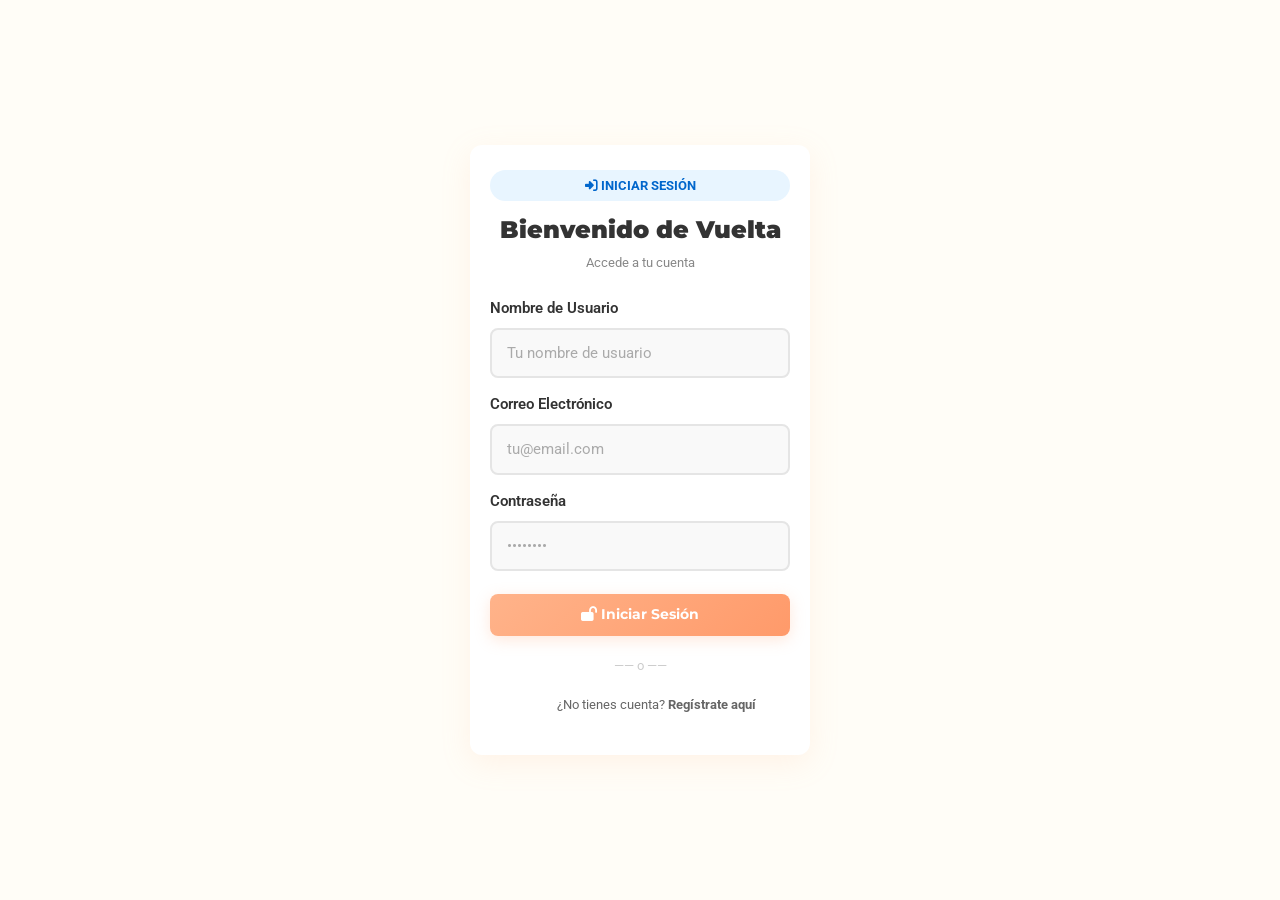
<file: html/login.html>
<!DOCTYPE html>
<html lang="es">
<head>
    <meta charset="UTF-8">
    <meta name="viewport" content="width=device-width, initial-scale=1.0">
    <title>Acceso - Patitas Perdidas</title>
    <link href="https://cdn.jsdelivr.net/npm/bootstrap@5.3.8/dist/css/bootstrap.min.css" rel="stylesheet" integrity="sha384-sRIl4kxILFvY47J16cr9ZwB07vP4J8+LH7qKQnuqkuIAvNWLzeN8tE5YBujZqJLB" crossorigin="anonymous">
    <link href="https://cdnjs.cloudflare.com/ajax/libs/font-awesome/6.4.0/css/all.min.css" rel="stylesheet">
    <link href="../css/style.css" rel="stylesheet">
    <link rel="preconnect" href="https://fonts.googleapis.com">
    <link rel="preconnect" href="https://fonts.gstatic.com" crossorigin>
    <link href="https://fonts.googleapis.com/css2?family=Montserrat:ital,wght@0,100..900;1,100..900&family=Roboto:ital,wght@0,100..900;1,100..900&display=swap" rel="stylesheet">
    <style>
        body {
            background-color: #FFFDF7;
            margin: 0;
            padding: 0;
            height: 100vh;
            overflow: hidden;
        }

        /* SECCIÓN DE INICIO */
        .section-header-container {
            min-height: 100vh;
            display: flex;
            align-items: center;
            justify-content: center;
            background: linear-gradient(135deg, #FFFDF7 0%, #FFE5D9 100%);
            position: relative;
            overflow: hidden;
        }

        .section-header-container::before {
            content: "";
            position: absolute;
            width: 400px;
            height: 400px;
            background: radial-gradient(circle, rgba(255, 179, 138, 0.1) 0%, transparent 70%);
            border-radius: 50%;
            top: -100px;
            right: -100px;
            z-index: 0;
        }

        .section-header-container::after {
            content: "";
            position: absolute;
            width: 300px;
            height: 300px;
            background: radial-gradient(circle, rgba(255, 179, 138, 0.08) 0%, transparent 70%);
            border-radius: 50%;
            bottom: -50px;
            left: -50px;
            z-index: 0;
        }

        .section-content {
            position: relative;
            z-index: 1;
            text-align: center;
            max-width: 600px;
            padding: 40px 20px;
        }

        .section-icon {
            font-size: 5rem;
            color: #FFB38A;
            margin-bottom: 30px;
            animation: float 3s ease-in-out infinite;
        }

        @keyframes float {
            0%, 100% {
                transform: translateY(0px);
            }
            50% {
                transform: translateY(-20px);
            }
        }

        .section-title {
            font-family: "Montserrat", sans-serif;
            font-size: 3rem;
            font-weight: 900;
            text-transform: uppercase;
            color: #333333;
            margin-bottom: 20px;
            letter-spacing: 1px;
            line-height: 1.2;
        }

        .section-subtitle {
            font-family: "Roboto", sans-serif;
            font-size: 1.2rem;
            color: #6B6B6B;
            margin-bottom: 15px;
            font-weight: 300;
            line-height: 1.6;
        }

        .section-description {
            font-family: "Roboto", sans-serif;
            font-size: 1rem;
            color: #888888;
            margin-bottom: 40px;
            line-height: 1.8;
            font-weight: 400;
        }

        .section-highlight {
            display: inline-block;
            background: linear-gradient(135deg, #FFB38A 0%, #FF9A6A 100%);
            padding: 4px 12px;
            border-radius: 20px;
            color: white;
            font-size: 0.85rem;
            font-weight: 700;
            text-transform: uppercase;
            letter-spacing: 0.5px;
            margin-bottom: 20px;
            box-shadow: 0 4px 15px rgba(255, 179, 138, 0.3);
        }

        .section-cta {
            display: flex;
            gap: 15px;
            justify-content: center;
            flex-wrap: wrap;
        }

        .btn-section-primary {
            background-color: #FFB38A;
            color: white;
            padding: 14px 40px;
            border-radius: 8px;
            text-decoration: none;
            font-weight: 700;
            font-size: 1rem;
            border: none;
            cursor: pointer;
            transition: all 0.3s ease;
            box-shadow: 0 4px 15px rgba(255, 179, 138, 0.3);
        }

        .btn-section-primary:hover {
            background-color: #FF9A6A;
            transform: translateY(-3px);
            box-shadow: 0 8px 25px rgba(255, 179, 138, 0.4);
            text-decoration: none;
            color: white;
        }

        .btn-section-secondary {
            background-color: transparent;
            color: #FFB38A;
            padding: 14px 40px;
            border-radius: 8px;
            text-decoration: none;
            font-weight: 700;
            font-size: 1rem;
            border: 2px solid #FFB38A;
            cursor: pointer;
            transition: all 0.3s ease;
        }

        .btn-section-secondary:hover {
            background-color: #FFB38A;
            color: white;
            transform: translateY(-3px);
            text-decoration: none;
        }

        /* SECCIÓN DE FORMULARIOS */
        .forms-container {
            min-height: 100vh;
            width: 100%;
            display: flex;
            align-items: center;
            justify-content: center;
            background-color: #FFFDF7;
            overflow: hidden;
            padding: 40px 20px;
            box-sizing: border-box;
        }

        .forms-container.active {
            display: flex;
        }

        .form-wrapper {
            width: 100%;
            max-width: 380px;
            padding: 0 20px;
            box-sizing: border-box;
        }

        .form-card {
            background-color: white;
            border-radius: 12px;
            padding: 25px 20px;
            box-shadow: 0 8px 30px rgba(255, 179, 138, 0.15);
            animation: slideIn 0.6s cubic-bezier(0.34, 1.56, 0.64, 1);
            width: 100%;
            max-width: 350px;
        }

        @keyframes slideIn {
            from {
                opacity: 0;
                transform: scale(0.95) translateY(10px);
            }
            to {
                opacity: 1;
                transform: scale(1) translateY(0);
            }
        }

        .form-title {
            font-family: "Montserrat", sans-serif;
            font-size: 1.5rem;
            font-weight: 900;
            color: #333333;
            margin-bottom: 8px;
            text-align: center;
        }

        .form-subtitle {
            font-family: "Roboto", sans-serif;
            font-size: 0.8rem;
            color: #888888;
            text-align: center;
            margin-bottom: 25px;
        }

        .form-group {
            margin-bottom: 15px;
        }

        .form-label {
            font-family: "Roboto", sans-serif;
            font-size: 0.95rem;
            font-weight: 600;
            color: #333333;
            margin-bottom: 8px;
            display: block;
        }

        .form-input {
            width: 100%;
            padding: 12px 15px;
            border: 2px solid #E5E5E5;
            border-radius: 8px;
            font-family: "Roboto", sans-serif;
            font-size: 0.95rem;
            transition: all 0.3s ease;
            background-color: #F9F9F9;
        }

        .form-input:focus {
            outline: none;
            border-color: #FFB38A;
            background-color: #FFFDF7;
            box-shadow: 0 0 0 3px rgba(255, 179, 138, 0.1);
        }

        .form-input::placeholder {
            color: #AAAAAA;
        }

        .form-button {
            width: 100%;
            padding: 10px 20px;
            background: linear-gradient(135deg, #FFB38A 0%, #FF9A6A 100%);
            color: white;
            border: none;
            border-radius: 8px;
            font-family: "Montserrat", sans-serif;
            font-size: 0.9rem;
            font-weight: 700;
            cursor: pointer;
            transition: all 0.3s ease;
            margin-top: 8px;
            box-shadow: 0 4px 15px rgba(255, 179, 138, 0.3);
        }

        .form-button:hover {
            transform: translateY(-2px);
            box-shadow: 0 6px 20px rgba(255, 179, 138, 0.4);
        }

        .form-button:active {
            transform: translateY(0);
        }

        .form-divider {
            margin: 20px 0;
            text-align: center;
            color: #CCCCCC;
            font-size: 0.8rem;
        }

        .form-switch {
            text-align: center;
            font-family: "Roboto", sans-serif;
            font-size: 0.8rem;
            color: #666666;
        }

        .form-switch a {
            color: #FFB38A;
            text-decoration: none;
            font-weight: 700;
            cursor: pointer;
            transition: color 0.3s ease;
        }

        .form-switch a:hover {
            color: #FF9A6A;
            text-decoration: underline;
        }

        /* DISEÑO LOGIN */
        .login-badge {
            display: inline-block;
            background-color: #E8F5FF;
            color: #0066CC;
            padding: 6px 14px;
            border-radius: 20px;
            font-size: 0.8rem;
            font-weight: 700;
            margin-bottom: 15px;
            text-align: center;
            width: 100%;
            text-transform: uppercase;
        }

        /* DISEÑO REGISTRO */
        .register-badge {
            display: inline-block;
            background-color: #FFF5E8;
            color: #FF9A6A;
            padding: 6px 14px;
            border-radius: 20px;
            font-size: 0.8rem;
            font-weight: 700;
            margin-bottom: 15px;
            text-align: center;
            width: 100%;
            text-transform: uppercase;
        }

        .register-two-col {
            display: grid;
            grid-template-columns: 1fr 1fr;
            gap: 10px;
        }

        /* Mostrar/Ocultar contenido */
        .form-content {
            display: none;
        }

        .form-content.active {
            display: block;
            animation: slideInUp 0.5s cubic-bezier(0.34, 1.56, 0.64, 1);
        }

        @keyframes slideInUp {
            from {
                opacity: 0;
                transform: translateY(20px);
            }
            to {
                opacity: 1;
                transform: translateY(0);
            }
        }

        @keyframes slideOutDown {
            from {
                opacity: 1;
                transform: translateY(0);
            }
            to {
                opacity: 0;
                transform: translateY(-20px);
            }
        }

        /* Responsive */
        @media (max-width: 768px) {
            .section-header-container {
                min-height: auto;
                padding: 60px 20px;
            }

            .section-title {
                font-size: 2rem;
            }

            .section-icon {
                font-size: 3.5rem;
            }

            .form-card {
                padding: 20px 15px;
            }

            .form-title {
                font-size: 1.5rem;
            }

            .register-two-col {
                grid-template-columns: 1fr;
            }
        }

    </style>
</head>
<body>
    <!-- SECCIÓN DE FORMULARIOS - UN SOLO RECUADRO -->
    <section class="forms-container">
        <div class="form-wrapper">
            <div class="form-card">
                
                <!-- LOGIN FORM -->
                <div id="loginForm" class="form-content active">
                    <div class="login-badge">
                        <i class="fas fa-sign-in-alt"></i> Iniciar Sesión
                    </div>

                    <h2 class="form-title">Bienvenido de Vuelta</h2>
                    <p class="form-subtitle">Accede a tu cuenta</p>

                    <form onsubmit="handleLogin(event)">
                        <div class="form-group">
                            <label class="form-label">Nombre de Usuario</label>
                            <input type="text" class="form-input" placeholder="Tu nombre de usuario" required>
                        </div>

                        <div class="form-group">
                            <label class="form-label">Correo Electrónico</label>
                            <input type="email" class="form-input" placeholder="tu@email.com" required>
                        </div>

                        <div class="form-group">
                            <label class="form-label">Contraseña</label>
                            <input type="password" class="form-input" placeholder="••••••••" required>
                        </div>

                        <button type="submit" class="form-button">
                            <i class="fas fa-lock-open"></i> Iniciar Sesión
                        </button>
                    </form>

                    <div class="form-divider">—— o ——</div>

                    <p class="form-switch">
                        ¿No tienes cuenta? <a onclick="switchForm('register')">Regístrate aquí</a>
                    </p>
                </div>

                <!-- REGISTRO FORM -->
                <div id="registerForm" class="form-content">
                    <div class="register-badge">
                        <i class="fas fa-user-plus"></i> Crear Cuenta
                    </div>

                    <h2 class="form-title">Únete a Nosotros</h2>
                    <p class="form-subtitle">Completa tu registro</p>

                    <form onsubmit="handleRegister(event)">
                        <div class="form-group">
                            <label class="form-label">Nombre Completo</label>
                            <input type="text" class="form-input" placeholder="Tu nombre completo" required>
                        </div>

                        <div class="form-group">
                            <label class="form-label">Correo Electrónico</label>
                            <input type="email" class="form-input" placeholder="tu@email.com" required>
                        </div>

                        <div class="form-group">
                            <label class="form-label">Contraseña</label>
                            <input type="password" class="form-input" placeholder="Mínimo 8 caracteres" required>
                        </div>

                        <div class="register-two-col">
                            <div class="form-group">
                                <label class="form-label">Ciudad</label>
                                <input type="text" class="form-input" placeholder="Tu ciudad" required>
                            </div>

                            <div class="form-group">
                                <label class="form-label">Teléfono</label>
                                <input type="tel" class="form-input" placeholder="+1 234 567 890" required>
                            </div>
                        </div>

                        <button type="submit" class="form-button">
                            <i class="fas fa-check-circle"></i> Registrarse
                        </button>
                    </form>

                    <div class="form-divider">—— o ——</div>

                    <p class="form-switch">
                        ¿Ya tienes cuenta? <a onclick="switchForm('login')">Inicia sesión</a>
                    </p>
                </div>

            </div>
        </div>
    </section>

    <script src="https://cdn.jsdelivr.net/npm/bootstrap@5.3.8/dist/js/bootstrap.bundle.min.js" integrity="sha384-FKyoEForCGlyvwx9Hj09JcYn3nv7wiPVlz7YYwJrWVcXK/BmnVDxM+D2scQbITxI" crossorigin="anonymous"></script>
    
    <script>
        function switchForm(formType) {
            // Ocultar todos los formularios
            document.getElementById('loginForm').classList.remove('active');
            document.getElementById('registerForm').classList.remove('active');

            // Mostrar el formulario seleccionado
            if (formType === 'login') {
                document.getElementById('loginForm').classList.add('active');
            } else if (formType === 'register') {
                document.getElementById('registerForm').classList.add('active');
            }
        }

        function handleLogin(event) {
            event.preventDefault();
            alert('Formulario de Login enviado');
            // Aquí irá la lógica de login
        }

        function handleRegister(event) {
            event.preventDefault();
            alert('Formulario de Registro enviado');
            // Aquí irá la lógica de registro
        }
    </script>
</body>
</html>
</file>
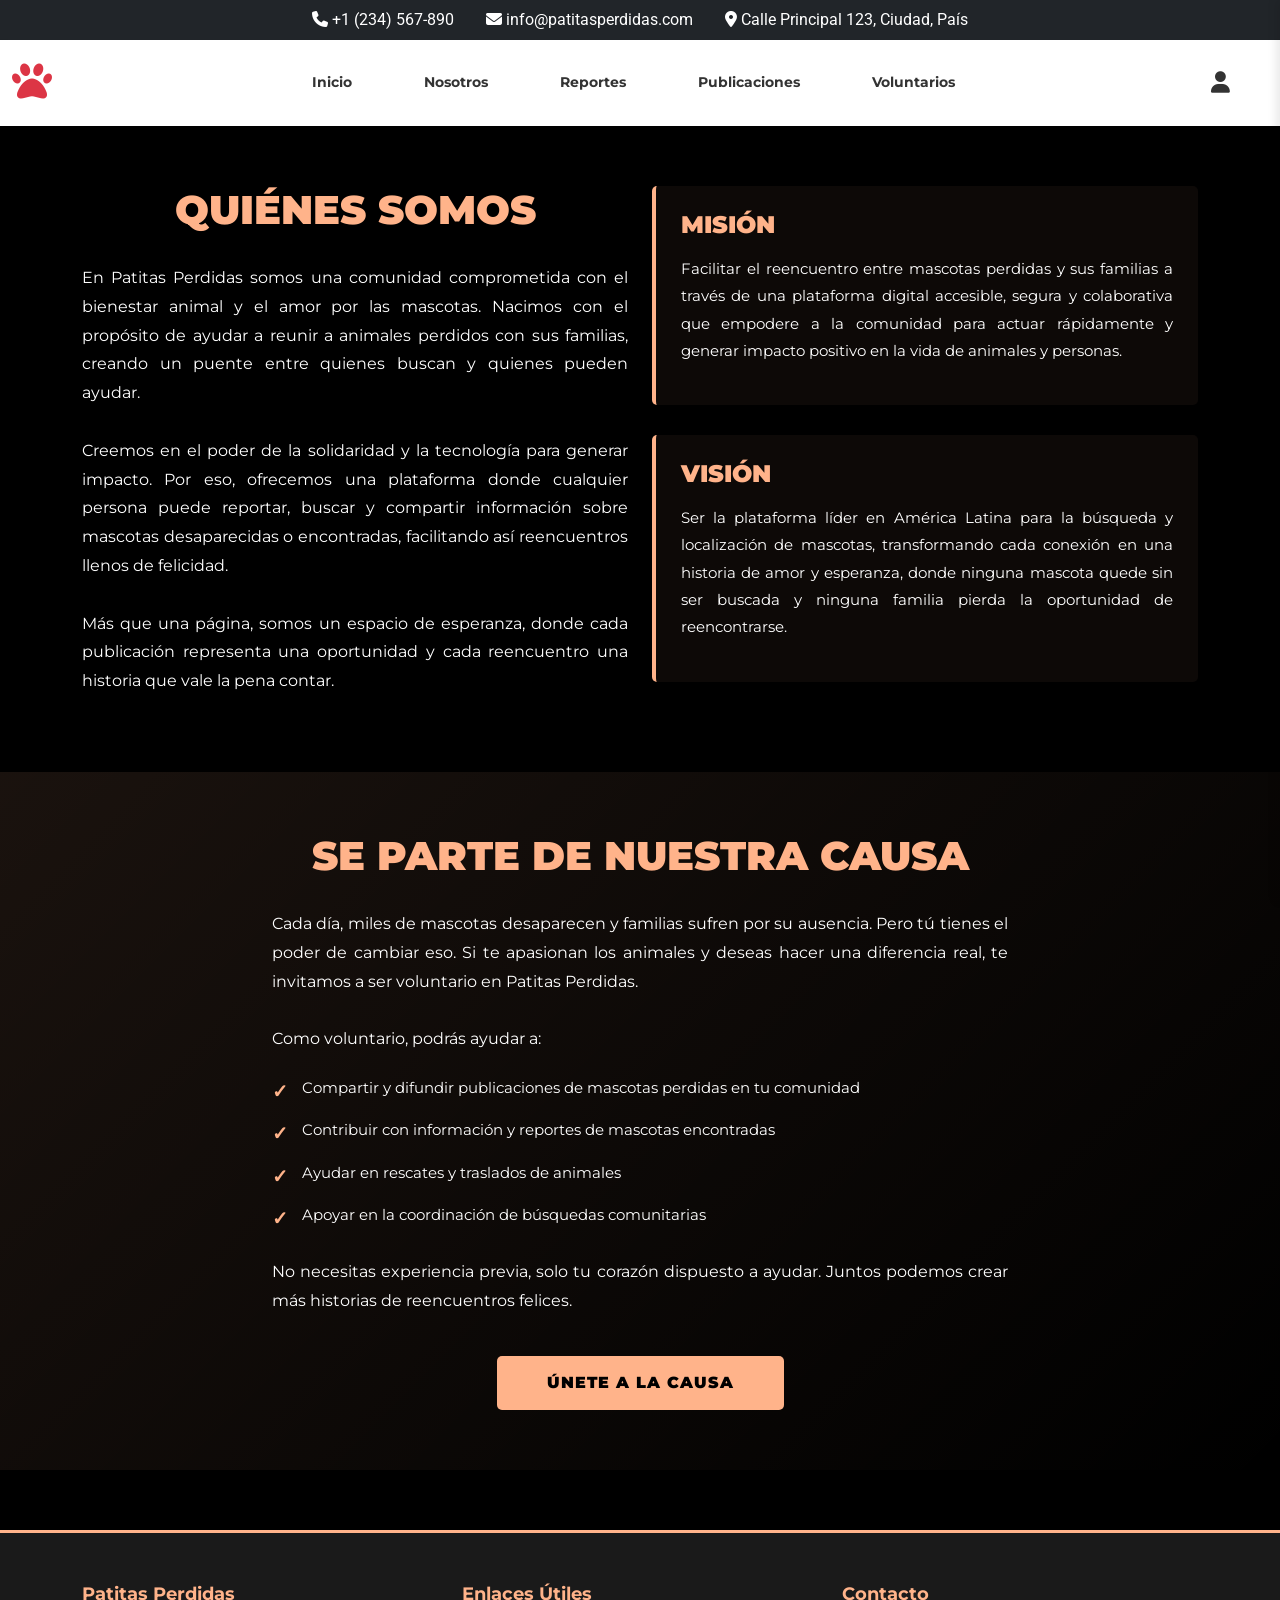
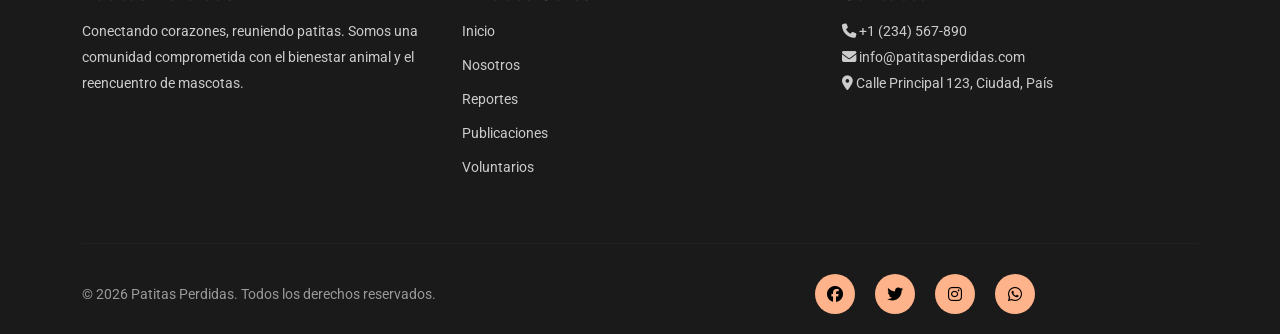
<file: html/nosotros.html>
<!DOCTYPE html>
<html lang="en">
<head>
    <meta charset="UTF-8">
    <meta name="viewport" content="width=device-width, initial-scale=1.0">
    <title>Patitas Perdidas - Nosotros</title>
    <link href="https://cdn.jsdelivr.net/npm/bootstrap@5.3.8/dist/css/bootstrap.min.css" rel="stylesheet" integrity="sha384-sRIl4kxILFvY47J16cr9ZwB07vP4J8+LH7qKQnuqkuIAvNWLzeN8tE5YBujZqJLB" crossorigin="anonymous">
    <link href="https://cdnjs.cloudflare.com/ajax/libs/font-awesome/6.4.0/css/all.min.css" rel="stylesheet">
    <link href="../css/style.css" rel="stylesheet">
    <link href="../css/nosotros.css" rel="stylesheet">
    <link rel="preconnect" href="https://fonts.googleapis.com">
<link rel="preconnect" href="https://fonts.gstatic.com" crossorigin>
<link href="https://fonts.googleapis.com/css2?family=Cal+Sans&family=Jost:ital,wght@0,100..900;1,100..900&family=Lobster&family=Montserrat:ital,wght@0,100..900;1,100..900&family=PT+Sans+Narrow:wght@400;700&family=Roboto:ital,wght@0,100..900;1,100..900&family=Share+Tech+Mono&family=Teko:wght@300..700&display=swap" rel="stylesheet">

</head>
<body class="dark">
    <!-- Primer Navbar - Información de Contacto -->
    <nav class="bg-dark py-2">
        <div class="container-fluid d-flex justify-content-center align-items-center">
            <a href="tel:+1234567890" class="text-white text-decoration-none mx-3 fs-6">
                <i class="fas fa-phone"></i>
                +1 (234) 567-890
            </a>
            <a href="mailto:info@patitasperdidas.com" class="text-white text-decoration-none mx-3 fs-6">
                <i class="fas fa-envelope"></i>
                info@patitasperdidas.com
            </a>
            <a href="#" class="text-white text-decoration-none mx-3 fs-6">
                <i class="fas fa-map-marker-alt"></i>
                Calle Principal 123, Ciudad, País
            </a>
        </div>
    </nav>

    <!-- Segundo Navbar - Navegación Principal -->
    <nav class="navbar navbar-expand-lg bg-white shadow-sm">
        <div class="container-fluid">
            <a class="navbar-brand fs-1 text-danger" href="#">
                <i class="fas fa-paw"></i>
            </a>
            <button class="navbar-toggler" type="button" data-bs-toggle="collapse" data-bs-target="#navbarNav" aria-controls="navbarNav" aria-expanded="false" aria-label="Toggle navigation">
                <span class="navbar-toggler-icon"></span>
            </button>
            <div class="collapse navbar-collapse" id="navbarNav">
                <ul class="navbar-nav mx-auto gap-5">
                    <li class="nav-item">
                        <a class="nav-link fw-bold fs-5" href="../index.html">Inicio</a>
                    </li>
                    <li class="nav-item">
                        <a class="nav-link fw-bold fs-5" href="nosotros.html">Nosotros</a>
                    </li>
                    <li class="nav-item">
                        <a class="nav-link fw-bold fs-5" href="#reportes">Reportes</a>
                    </li>
                    <li class="nav-item">
                        <a class="nav-link fw-bold fs-5" href="#publicaciones">Publicaciones</a>
                    </li>
                    <li class="nav-item">
                        <a class="nav-link fw-bold fs-5" href="#voluntarios">Voluntarios</a>
                    </li>
                </ul>
                                
                <!-- 🔥 ICONO (sin cambiar nada más) -->
                <div class="d-flex align-items-center">
                    <button id="menu-toggle" class="btn text-dark fs-5">
                        <i class="fas fa-user"></i>
                    </button>
                </div>
            </div>
        </div>
    </nav>

    <!-- 🔥 SIDEBAR (AGREGADO) -->
    <div id="sidebar" class="sidebar">

        <!-- ICONO CENTRADO -->
        <div class="sidebar-header">
            <button id="menu-toggle-2" class="btn text-dark fs-3">
                <i class="fas fa-user"></i>
            </button>
        </div>

        <h4>Cuenta</h4>
        <a href="#">Iniciar sesión</a>
        <a href="#">Registrarse</a>
    </div>

    <!-- Sección Quiénes Somos -->
    <section class="quienes-somos-section">
        <div class="container">
            <div class="row">
                <div class="col-lg-6 col-12">
                    <h2 class="quienes-somos-title">Quiénes somos</h2>
                    <p class="quienes-somos-text">
                        En Patitas Perdidas somos una comunidad comprometida con el bienestar animal y el amor por las mascotas. Nacimos con el propósito de ayudar a reunir a animales perdidos con sus familias, creando un puente entre quienes buscan y quienes pueden ayudar.
                        <br><br>
                        Creemos en el poder de la solidaridad y la tecnología para generar impacto. Por eso, ofrecemos una plataforma donde cualquier persona puede reportar, buscar y compartir información sobre mascotas desaparecidas o encontradas, facilitando así reencuentros llenos de felicidad.
                        <br><br>
                        Más que una página, somos un espacio de esperanza, donde cada publicación representa una oportunidad y cada reencuentro una historia que vale la pena contar.
                    </p>
                </div>
                
                <div class="col-lg-6 col-12">
                    <div class="mision-vision-container">
                        <div class="mision-box">
                            <h3 class="mision-vision-title">Misión</h3>
                            <p class="mision-vision-text">
                                Facilitar el reencuentro entre mascotas perdidas y sus familias a través de una plataforma digital accesible, segura y colaborativa que empodere a la comunidad para actuar rápidamente y generar impacto positivo en la vida de animales y personas.
                            </p>
                        </div>
                        
                        <div class="vision-box">
                            <h3 class="mision-vision-title">Visión</h3>
                            <p class="mision-vision-text">
                                Ser la plataforma líder en América Latina para la búsqueda y localización de mascotas, transformando cada conexión en una historia de amor y esperanza, donde ninguna mascota quede sin ser buscada y ninguna familia pierda la oportunidad de reencontrarse.
                            </p>
                        </div>
                    </div>
                </div>
            </div>
        </div>
    </section>

    <!-- Sección Voluntarios -->
    <section class="voluntarios-section">
        <div class="container">
            <div class="row">
                <div class="col-lg-8 col-12 offset-lg-2">
                    <h2 class="voluntarios-title">Se parte de nuestra causa</h2>
                    <p class="voluntarios-text">
                        Cada día, miles de mascotas desaparecen y familias sufren por su ausencia. Pero tú tienes el poder de cambiar eso. Si te apasionan los animales y deseas hacer una diferencia real, te invitamos a ser voluntario en Patitas Perdidas.
                        <br><br>
                        Como voluntario, podrás ayudar a:
                    </p>
                    <ul class="voluntarios-list">
                        <li>Compartir y difundir publicaciones de mascotas perdidas en tu comunidad</li>
                        <li>Contribuir con información y reportes de mascotas encontradas</li>
                        <li>Ayudar en rescates y traslados de animales</li>
                        <li>Apoyar en la coordinación de búsquedas comunitarias</li>
                    </ul>
                    <p class="voluntarios-text">
                        No necesitas experiencia previa, solo tu corazón dispuesto a ayudar. Juntos podemos crear más historias de reencuentros felices.
                    </p>
                    <div class="voluntarios-button">
                        <a href="#voluntarios" class="btn-unete">ÚNETE A LA CAUSA</a>
                    </div>
                </div>
            </div>
        </div>
    </section>

    <!-- Footer -->
    <footer class="footer">
        <div class="container">
            <div class="row">
                <div class="col-lg-4 col-md-6 col-12 mb-4">
                    <h5 class="footer-title">Patitas Perdidas</h5>
                    <p class="footer-text">Conectando corazones, reuniendo patitas. Somos una comunidad comprometida con el bienestar animal y el reencuentro de mascotas.</p>
                </div>

                <div class="col-lg-4 col-md-6 col-12 mb-4">
                    <h5 class="footer-title">Enlaces Útiles</h5>
                    <ul class="footer-links">
                        <li><a href="../index.html">Inicio</a></li>
                        <li><a href="nosotros.html">Nosotros</a></li>
                        <li><a href="#reportes">Reportes</a></li>
                        <li><a href="#publicaciones">Publicaciones</a></li>
                        <li><a href="#voluntarios   ">Voluntarios</a></li>
                    </ul>
                </div>

                <div class="col-lg-4 col-md-6 col-12 mb-4">
                    <h5 class="footer-title">Contacto</h5>
                    <p class="footer-text">
                        <i class="fas fa-phone"></i> +1 (234) 567-890<br>
                        <i class="fas fa-envelope"></i> info@patitasperdidas.com<br>
                        <i class="fas fa-map-marker-alt"></i> Calle Principal 123, Ciudad, País
                    </p>
                </div>
            </div>

            <hr class="footer-divider">

            <div class="row align-items-center">
                <div class="col-md-6 col-12 text-center text-md-start">
                    <p class="footer-copyright">&copy; 2026 Patitas Perdidas. Todos los derechos reservados.</p>
                </div>
                <div class="col-md-6 col-12 text-center text-md-end">
                    <div class="footer-socials">
                        <a href="#" class="footer-social-link"><i class="fab fa-facebook"></i></a>
                        <a href="#" class="footer-social-link"><i class="fab fa-twitter"></i></a>
                        <a href="#" class="footer-social-link"><i class="fab fa-instagram"></i></a>
                        <a href="#" class="footer-social-link"><i class="fab fa-whatsapp"></i></a>
                    </div>
                </div>
            </div>
        </div>
    </footer>

    
</body>

<script src="https://cdn.jsdelivr.net/npm/bootstrap@5.3.8/dist/js/bootstrap.bundle.min.js" integrity="sha384-FKyoEForCGlyvwx9Hj09JcYn3nv7wiPVlz7YYwJrWVcXK/BmnVDxM+D2scQbITxI" crossorigin="anonymous"></script>

<!-- 🔥 JS -->
<script src="../js/sidebar.js"></script>
<script src="../js/contador.js"></script>

</html>
</file>
<file: css/style.css>
/* Fuente Roboto para todo el documento */
/* Fuente Roboto para todo el documento */
body {
    font-family: "Roboto", sans-serif;
    font-optical-sizing: auto;
    font-variation-settings: "wdth" 100;
    background-color: #FFFDF7;
}

.roboto-thin {
    font-family: "Roboto", sans-serif;
    font-optical-sizing: auto;
    font-weight: 100;
    font-style: normal;
    font-variation-settings: "wdth" 100;
}

.roboto-light {
    font-family: "Roboto", sans-serif;
    font-optical-sizing: auto;
    font-weight: 300;
    font-style: normal;
    font-variation-settings: "wdth" 100;
}

.roboto-regular {
    font-family: "Roboto", sans-serif;
    font-optical-sizing: auto;
    font-weight: 400;
    font-style: normal;
    font-variation-settings: "wdth" 100;
}

.roboto-medium {
    font-family: "Roboto", sans-serif;
    font-optical-sizing: auto;
    font-weight: 500;
    font-style: normal;
    font-variation-settings: "wdth" 100;
}

.roboto-bold {
    font-family: "Roboto", sans-serif;
    font-optical-sizing: auto;
    font-weight: 700;
    font-style: normal;
    font-variation-settings: "wdth" 100;
}

.roboto-black {
    font-family: "Roboto", sans-serif;
    font-optical-sizing: auto;
    font-weight: 900;
    font-style: normal;
    font-variation-settings: "wdth" 100;
}

/* Clases Roboto para Navbar */
.navbar-roboto-thin {
    font-family: "Roboto", sans-serif;
    font-optical-sizing: auto;
    font-weight: 100;
    font-style: normal;
    font-variation-settings: "wdth" 100;
}

.navbar-roboto-light {
    font-family: "Roboto", sans-serif;
    font-optical-sizing: auto;
    font-weight: 300;
    font-style: normal;
    font-variation-settings: "wdth" 100;
}

.navbar-roboto-regular {
    font-family: "Roboto", sans-serif;
    font-optical-sizing: auto;
    font-weight: 400;
    font-style: normal;
    font-variation-settings: "wdth" 100;
}

.navbar-roboto-medium {
    font-family: "Roboto", sans-serif;
    font-optical-sizing: auto;
    font-weight: 500;
    font-style: normal;
    font-variation-settings: "wdth" 100;
}

.navbar-roboto-bold {
    font-family: "Roboto", sans-serif;
    font-optical-sizing: auto;
    font-weight: 700;
    font-style: normal;
    font-variation-settings: "wdth" 100;
}

.navbar-roboto-black {
    font-family: "Roboto", sans-serif;
    font-optical-sizing: auto;
    font-weight: 900;
    font-style: normal;
    font-variation-settings: "wdth" 100;
}

/* Personalizaciones del Navbar Principal */
.navbar-nav .nav-link {
    font-family: "Montserrat", sans-serif !important;
    color: #333333 !important;
    font-weight: 700 !important;
    font-size: 0.9rem !important;
    padding: 0.25rem 0.75rem !important;
    transition: color 0.3s ease;
}

.navbar-nav .nav-link:hover {
    color: #FFB38A !important;
}

/* Primer navbar - contacto */
nav.bg-dark a.text-white.text-decoration-none {
    transition: color 0.3s ease;
}

nav.bg-dark a.text-white.text-decoration-none:hover {
    color: #e9ecef !important;
}

/* Sección Hero */
.hero-section {
    padding: 60px 0 40px 0;
}

.hero-title {
    font-family: "Montserrat", sans-serif;
    font-size: 2.5rem;
    font-weight: 900;
    text-transform: uppercase;
    line-height: 1.2;
}

.title-primary {
    color: #FFB38A;
    display: block;
}

.title-secondary {
    color: #333333;
    display: block;
    font-size: 1.4rem;
    margin-bottom: 10px;
}

.hero-description {
    font-family: "Montserrat", sans-serif;
    font-size: 0.95rem;
    color: #6B6B6B;
    font-weight: 500;
    line-height: 1.6;
    margin-top: 15px;
    margin-bottom: 20px;
    max-width: 500px;
}

.hero-buttons {
    display: flex;
    gap: 12px;
    margin-top: 20px;
}

.hero-btn {
    padding: 10px 25px;
    font-size: 0.85rem;
    font-family: "Montserrat", sans-serif;
    font-weight: 700;
    border: none;
    border-radius: 5px;
    cursor: pointer;
    transition: all 0.3s ease;
    text-decoration: none;
    display: inline-block;
}

.btn-primary-hero {
    background-color: #FFB38A;
    color: #ffffff;
}

.btn-primary-hero:hover {
    background-color: #FF9A6A;
    transform: translateY(-2px);
}

.btn-secondary-hero {
    background-color: transparent;
    color: #FFB38A;
    border: 2px solid #FFB38A;
}

.btn-secondary-hero:hover {
    background-color: #FFB38A;
    color: #ffffff;
    transform: translateY(-2px);
}

.hero-subtitle {
    display: none;
}

.hero-image {
    display: flex;
    justify-content: center;
    align-items: center;
    width: 100%;
    height: 100%;
}

.hero-image-img {
    width: auto;
    height: auto;
    max-height: 2000px;
    object-fit: contain;
    display: block;
}

@media (max-width: 992px) {
    .hero-title {
        font-size: 1.8rem;
    }

    .title-secondary {
        font-size: 1rem;
    }

    .hero-description {
        font-size: 0.85rem;
    }

    .hero-buttons {
        flex-direction: column;
    }

    .hero-btn {
        width: 100%;
        text-align: center;
    }

    .hero-image-img {
        max-height: 600px;
    }
}

/* 🔥 SECCIÓN ESTADÍSTICAS */
.stats-section {
    position: relative;
    background-image: url('../img/perros-fondo.jpg'); /* cambia por tu imagen */
    background-size: cover;
    background-position: center;
    height: 250px;
    display: flex;
    align-items: center;
    overflow: hidden;
}

/* Oscurecer fondo */
.stats-overlay {
    width: 100%;
    height: 100%;
    background: rgba(0, 0, 0, 0.4);
    display: flex;
    align-items: center;
}

/* Curvas arriba y abajo */
.stats-section::before,
.stats-section::after {
    content: "";
    position: absolute;
    width: 100%;
    height: 60px;
    background: #f8f9fa; /* mismo color que tu body */
    left: 0;
    z-index: 2;
}

.stats-section::before {
    top: 0;
    border-bottom-left-radius: 50% 100%;
    border-bottom-right-radius: 50% 100%;
}

.stats-section::after {
    bottom: 0;
    border-top-left-radius: 50% 100%;
    border-top-right-radius: 50% 100%;
}

/* Texto */
.stats-title {
    font-size: 2rem;
    font-weight: 600;
}

.stats-number {
    font-size: 3rem;
    font-weight: bold;
}

.stats-text {
    font-size: 1rem;
    margin-top: -10px;
}

/* 🔥 ICONO USUARIO AGREGADO (sin modificar nada) */
.navbar .fa-user {
    font-size: 1.35rem;
    color: #333333;
    transition: all 0.3s ease;
    margin-right: 15px;
}

.navbar .fa-user:hover {
    color: #FFB38A;
    transform: scale(1.15);
}

.navbar .d-flex {
    min-width: 50px;
    justify-content: flex-end;
}


/* Ajuste del botón del icono */
#menu-toggle {
    position: relative;
    z-index: 3000;
    margin-right: 10px; /* separa un poco del borde */
    transition: opacity 0.15s ease;
}

.sidebar {
    position: fixed;
    top: 0;
    right: -260px;
    width: 260px;
    height: 100%;
    background-color: #FFFDF7;
    box-shadow: -3px 0 10px rgba(0,0,0,0.1);
    padding: 30px 20px;
    transition: right 0.3s ease;
    z-index: 2000;

    display: flex;
    flex-direction: column;
    align-items: center;
}

.sidebar.active {
    right: 0;
}

.sidebar-header {
    margin-bottom: 20px;
}

.sidebar a {
    width: 100%;
    text-align: center;
    margin-bottom: 15px;
    padding: 10px;
    border-radius: 8px;
    font-weight: bold;
    text-decoration: none;
}

/* Sidebar */
.sidebar {
    position: fixed;
    top: 0;
    right: -260px;
    width: 260px;
    height: 100%;
    background-color: #FFFDF7;
    box-shadow: -3px 0 10px rgba(0,0,0,0.1);
    padding: 80px 20px 20px 20px; /* espacio arriba para el icono */
    transition: right 0.3s ease;
    z-index: 2000;
}

.sidebar.active {
    right: 0;
}

/* Título */
.sidebar h4 {
    text-align: center;
    margin-bottom: 25px;
}

/* Botones tipo hero */
.sidebar a {
    display: block;
    text-align: center;
    margin-bottom: 15px;
    padding: 10px;
    border-radius: 8px;
    font-weight: bold;
    text-decoration: none;
    transition: 0.3s;
}

/* Botón principal (Iniciar sesión) */
.sidebar a:first-of-type {
    background-color: #ff6b6b;
    color: white;
}

.sidebar a:first-of-type:hover {
    background-color: #ff4b4b;
}

/* Botón secundario (Registrarse) */
.sidebar a:last-of-type {
    border: 2px solid #ff6b6b;
    color: #ff6b6b;
}

.sidebar a:last-of-type:hover {
    background-color: #ff6b6b;
    color: white;
}

/* 🔥 SECCIÓN INFORMACIÓN - PATITAS PERDIDAS */
.info-section {
    background-color: #FFFDF7;
    padding: 40px 0 !important;
}

.info-title {
    font-family: "Montserrat", sans-serif;
    font-size: 1.6rem;
    font-weight: 900;
    text-transform: uppercase;
    color: #333333;
    line-height: 1.3;
    margin-bottom: 15px;
}

.info-text {
    font-family: "Montserrat", sans-serif;
    font-size: 0.9rem;
    color: #6B6B6B;
    font-weight: 500;
    line-height: 1.6;
    text-align: justify;
}

.info-subtitle {
    font-family: "Montserrat", sans-serif;
    font-size: 1.4rem;
    font-weight: 900;
    text-transform: uppercase;
    color: #FFB38A;
    line-height: 1.3;
    margin-top: 25px;
}

@media (max-width: 992px) {
    .info-title {
        font-size: 1.3rem;
    }

    .info-text {
        font-size: 0.85rem;
    }

    .info-subtitle {
        font-size: 1.1rem;
    }
}

/* Estilos independientes para la imagen de la sección info */
.info-section-image {
    display: flex;
    justify-content: center;
    align-items: center;
}

.info-section-image-img {
    width: auto;
    height: auto;
    max-height: 500px;
    object-fit: contain;
    display: block;
}

.info-image {
    display: flex;
    justify-content: center;
    align-items: center;
    width: 100%;
    height: 100%;
    min-height: 500px;
}

.info-image-img {
    width: 100%;
    height: 100%;
    max-width: 100%;
    object-fit: contain;
    display: block;
}

/* 🔥 SECCIÓN DE APOYO Y DONACIONES */
.support-section {
    background: linear-gradient(135deg, #FFE5D9 0%, #FFF5F0 100%);
    padding: 60px 0;
    margin-top: 40px;
}

.support-title {
    font-family: "Montserrat", sans-serif;
    font-size: 1.8rem;
    font-weight: 900;
    text-transform: uppercase;
    color: #333333;
    line-height: 1.3;
    margin-bottom: 20px;
}

.support-description {
    font-family: "Roboto", sans-serif;
    font-size: 1rem;
    color: #555555;
    line-height: 1.7;
    text-align: justify;
}

.support-impact {
    font-family: "Roboto", sans-serif;
    font-size: 0.95rem;
    color: #DC3545;
    font-weight: 600;
    line-height: 1.6;
}

/* Tarjetas de apoyo */
.support-card {
    background-color: #FFFFFF;
    border: 2px solid #FFB38A;
    border-radius: 12px;
    padding: 25px;
    text-align: center;
    transition: all 0.3s ease;
    height: 100%;
    display: flex;
    flex-direction: column;
    justify-content: space-between;
    box-shadow: 0 4px 15px rgba(255, 179, 138, 0.15);
}

.support-card:hover {
    transform: translateY(-8px);
    box-shadow: 0 8px 25px rgba(255, 179, 138, 0.25);
    border-color: #FF9A6A;
}

.support-card-icon {
    font-size: 3rem;
    color: #FFB38A;
    margin-bottom: 15px;
    transition: all 0.3s ease;
}

.support-card:hover .support-card-icon {
    color: #FF6B6B;
    transform: scale(1.1);
}

.support-card-title {
    font-family: "Montserrat", sans-serif;
    font-size: 1.2rem;
    font-weight: 700;
    color: #333333;
    margin-bottom: 12px;
    text-transform: uppercase;
}

.support-card-text {
    font-family: "Roboto", sans-serif;
    font-size: 0.9rem;
    color: #6B6B6B;
    line-height: 1.6;
    margin-bottom: 20px;
    flex-grow: 1;
}

.support-btn {
    display: inline-block;
    background-color: #FFB38A;
    color: #FFFFFF;
    padding: 10px 25px;
    border-radius: 8px;
    text-decoration: none;
    font-weight: 700;
    font-size: 0.9rem;
    transition: all 0.3s ease;
    border: none;
    cursor: pointer;
    margin-top: auto;
}

.support-btn:hover {
    background-color: #FF9A6A;
    color: #FFFFFF;
    transform: translateY(-2px);
    text-decoration: none;
    box-shadow: 0 4px 12px rgba(255, 154, 106, 0.3);
}

.support-btn:active {
    transform: translateY(0);
}

/* Responsive */
@media (max-width: 992px) {
    .support-section {
        padding: 40px 0;
    }

    .support-title {
        font-size: 1.5rem;
        margin-bottom: 30px;
    }

    .support-description {
        font-size: 0.95rem;
    }

    .support-card {
        padding: 20px;
        margin-bottom: 20px;
    }
}

@media (max-width: 576px) {
    .support-title {
        font-size: 1.3rem;
    }

    .support-description {
        font-size: 0.9rem;
        text-align: left;
    }

    .support-card-icon {
        font-size: 2.5rem;
    }

    .support-card-title {
        font-size: 1rem;
    }

    .support-card-text {
        font-size: 0.85rem;
    }
}

/* Footer */
.footer {
    background-color: #1a1a1a;
    border-top: 3px solid #FFB38A;
    padding: 50px 0 20px;
    margin-top: 60px;
}

.footer-title {
    font-family: "Montserrat", sans-serif;
    font-size: 1.1rem;
    font-weight: 700;
    color: #FFB38A;
    margin-bottom: 15px;
}

.footer-text {
    font-family: "Roboto", sans-serif;
    font-size: 0.9rem;
    color: #cccccc;
    line-height: 1.8;
}

.footer-links {
    list-style: none;
    padding: 0;
    margin: 0;
}

.footer-links li {
    margin-bottom: 10px;
}

.footer-links a {
    font-family: "Roboto", sans-serif;
    font-size: 0.9rem;
    color: #cccccc;
    text-decoration: none;
    transition: color 0.3s ease;
}

.footer-links a:hover {
    color: #FFB38A;
}

.footer-divider {
    border-color: #333333;
    margin: 30px 0;
}

.footer-copyright {
    font-family: "Roboto", sans-serif;
    font-size: 0.85rem;
    color: #999999;
    margin: 0;
}

.footer-socials {
    display: flex;
    gap: 20px;
    justify-content: center;
}

.footer-social-link {
    display: inline-flex;
    align-items: center;
    justify-content: center;
    width: 40px;
    height: 40px;
    background-color: #FFB38A;
    color: #000000;
    border-radius: 50%;
    text-decoration: none;
    transition: all 0.3s ease;
    font-size: 1rem;
}

.footer-social-link:hover {
    background-color: #FF9A6A;
    transform: translateY(-3px);
}
</file>
<file: css/nosotros.css>
/* CSS específico para la página Nosotros */

body {
    background-color: #000000 !important;
    color: #ffffff;
}

/* Clases Roboto para Navbar */
.navbar-roboto-thin {
    font-family: "Roboto", sans-serif;
    font-optical-sizing: auto;
    font-weight: 100;
    font-style: normal;
    font-variation-settings: "wdth" 100;
}

.navbar-roboto-light {
    font-family: "Roboto", sans-serif;
    font-optical-sizing: auto;
    font-weight: 300;
    font-style: normal;
    font-variation-settings: "wdth" 100;
}

.navbar-roboto-regular {
    font-family: "Roboto", sans-serif;
    font-optical-sizing: auto;
    font-weight: 400;
    font-style: normal;
    font-variation-settings: "wdth" 100;
}

.navbar-roboto-medium {
    font-family: "Roboto", sans-serif;
    font-optical-sizing: auto;
    font-weight: 500;
    font-style: normal;
    font-variation-settings: "wdth" 100;
}

.navbar-roboto-bold {
    font-family: "Roboto", sans-serif;
    font-optical-sizing: auto;
    font-weight: 700;
    font-style: normal;
    font-variation-settings: "wdth" 100;
}

.navbar-roboto-black {
    font-family: "Roboto", sans-serif;
    font-optical-sizing: auto;
    font-weight: 900;
    font-style: normal;
    font-variation-settings: "wdth" 100;
}

/* Personalizaciones del Navbar Principal */
.navbar-nav .nav-link {
    font-family: "Montserrat", sans-serif !important;
    color: #333333 !important;
    font-weight: 700 !important;
    font-size: 0.9rem !important;
    padding: 0.25rem 0.75rem !important;
    transition: color 0.3s ease;
}

.navbar-nav .nav-link:hover {
    color: #FFB38A !important;
}

/* Primer navbar - contacto */
nav.bg-dark a.text-white.text-decoration-none {
    transition: color 0.3s ease;
}

nav.bg-dark a.text-white.text-decoration-none:hover {
    color: #e9ecef !important;
}

/* 🔥 ICONO USUARIO AGREGADO (sin modificar nada) */
.navbar .fa-user {
    font-size: 1.35rem;
    color: #333333;
    transition: all 0.3s ease;
    margin-right: 15px;
}

.navbar .fa-user:hover {
    color: #FFB38A;
    transform: scale(1.15);
}

.navbar .d-flex {
    min-width: 50px;
    justify-content: flex-end;
}

/* Ajuste del botón del icono */
#menu-toggle {
    position: relative;
    z-index: 3000;
    margin-right: 10px; /* separa un poco del borde */
    transition: opacity 0.15s ease;
}

/* Sidebar */
.sidebar {
    position: fixed;
    top: 0;
    right: -260px;
    width: 260px;
    height: 100%;
    background-color: #FFFDF7;
    box-shadow: -3px 0 10px rgba(0,0,0,0.1);
    padding: 80px 20px 20px 20px; /* espacio arriba para el icono */
    transition: right 0.3s ease;
    z-index: 2000;
}

.sidebar.active {
    right: 0;
}

/* Título */
.sidebar h4 {
    text-align: center;
    margin-bottom: 25px;
}

/* Botones tipo hero */
.sidebar a {
    display: block;
    text-align: center;
    margin-bottom: 15px;
    padding: 10px;
    border-radius: 8px;
    font-weight: bold;
    text-decoration: none;
    transition: 0.3s;
}

/* Botón principal (Iniciar sesión) */
.sidebar a:first-of-type {
    background-color: #ff6b6b;
    color: white;
}

.sidebar a:first-of-type:hover {
    background-color: #ff4b4b;
}

/* Botón secundario (Registrarse) */
.sidebar a:last-of-type {
    border: 2px solid #ff6b6b;
    color: #ff6b6b;
}

.sidebar a:last-of-type:hover {
    background-color: #ff6b6b;
    color: white;
}

.sidebar-header {
    margin-bottom: 20px;
}

/* Sección Quiénes Somos */
.quienes-somos-section {
    padding: 60px 0;
}

.quienes-somos-title {
    font-family: "Montserrat", sans-serif;
    font-size: 2.5rem;
    font-weight: 900;
    text-transform: uppercase;
    color: #FFB38A;
    margin-bottom: 30px;
    text-align: center;
}

.quienes-somos-text {
    font-family: "Montserrat", sans-serif;
    font-size: 1rem;
    color: #ffffff;
    font-weight: 400;
    line-height: 1.8;
    text-align: justify;
}

/* Misión y Visión */
.mision-vision-container {
    display: flex;
    flex-direction: column;
    gap: 30px;
}

.mision-box,
.vision-box {
    padding: 25px;
    border-left: 4px solid #FFB38A;
    background-color: rgba(255, 179, 138, 0.05);
    border-radius: 5px;
}

.mision-vision-title {
    font-family: "Montserrat", sans-serif;
    font-size: 1.5rem;
    font-weight: 900;
    text-transform: uppercase;
    color: #FFB38A;
    margin-bottom: 15px;
}

.mision-vision-text {
    font-family: "Montserrat", sans-serif;
    font-size: 0.95rem;
    color: #ffffff;
    font-weight: 400;
    line-height: 1.8;
    text-align: justify;
}

/* Sección Voluntarios */
.voluntarios-section {
    padding: 60px 0;
    background: linear-gradient(135deg, rgba(255, 179, 138, 0.1) 0%, rgba(0, 0, 0, 0) 100%);
}

.voluntarios-title {
    font-family: "Montserrat", sans-serif;
    font-size: 2.5rem;
    font-weight: 900;
    text-transform: uppercase;
    color: #FFB38A;
    margin-bottom: 30px;
    text-align: center;
}

.voluntarios-text {
    font-family: "Montserrat", sans-serif;
    font-size: 1rem;
    color: #ffffff;
    font-weight: 400;
    line-height: 1.8;
    text-align: justify;
    margin-bottom: 20px;
}

.voluntarios-list {
    list-style: none;
    padding: 0;
    margin: 20px 0 30px 0;
}

.voluntarios-list li {
    font-family: "Montserrat", sans-serif;
    font-size: 0.95rem;
    color: #ffffff;
    font-weight: 400;
    line-height: 1.8;
    margin-bottom: 15px;
    padding-left: 30px;
    position: relative;
}

.voluntarios-list li::before {
    content: "✓";
    position: absolute;
    left: 0;
    color: #FFB38A;
    font-weight: 900;
    font-size: 1.2rem;
}

.voluntarios-button {
    text-align: center;
    margin-top: 40px;
}

.btn-unete {
    display: inline-block;
    background-color: #FFB38A;
    color: #000000;
    padding: 15px 50px;
    font-family: "Montserrat", sans-serif;
    font-size: 1rem;
    font-weight: 900;
    text-transform: uppercase;
    text-decoration: none;
    border-radius: 5px;
    transition: all 0.3s ease;
    letter-spacing: 1px;
}

.btn-unete:hover {
    background-color: #FF9A6A;
    transform: translateY(-3px);
    box-shadow: 0 5px 20px rgba(255, 179, 138, 0.3);
}

/* Footer */
.footer {
    background-color: #1a1a1a;
    border-top: 3px solid #FFB38A;
    padding: 50px 0 20px;
    margin-top: 60px;
}

.footer-title {
    font-family: "Montserrat", sans-serif;
    font-size: 1.1rem;
    font-weight: 700;
    color: #FFB38A;
    margin-bottom: 15px;
}

.footer-text {
    font-family: "Roboto", sans-serif;
    font-size: 0.9rem;
    color: #cccccc;
    line-height: 1.8;
}

.footer-links {
    list-style: none;
    padding: 0;
    margin: 0;
}

.footer-links li {
    margin-bottom: 10px;
}

.footer-links a {
    font-family: "Roboto", sans-serif;
    font-size: 0.9rem;
    color: #cccccc;
    text-decoration: none;
    transition: color 0.3s ease;
}

.footer-links a:hover {
    color: #FFB38A;
}

.footer-divider {
    border-color: #333333;
    margin: 30px 0;
}

.footer-copyright {
    font-family: "Roboto", sans-serif;
    font-size: 0.85rem;
    color: #999999;
    margin: 0;
}

.footer-socials {
    display: flex;
    gap: 20px;
    justify-content: center;
}

.footer-social-link {
    display: inline-flex;
    align-items: center;
    justify-content: center;
    width: 40px;
    height: 40px;
    background-color: #FFB38A;
    color: #000000;
    border-radius: 50%;
    text-decoration: none;
    transition: all 0.3s ease;
    font-size: 1rem;
}

.footer-social-link:hover {
    background-color: #FF9A6A;
    transform: translateY(-3px);
}
</file>
